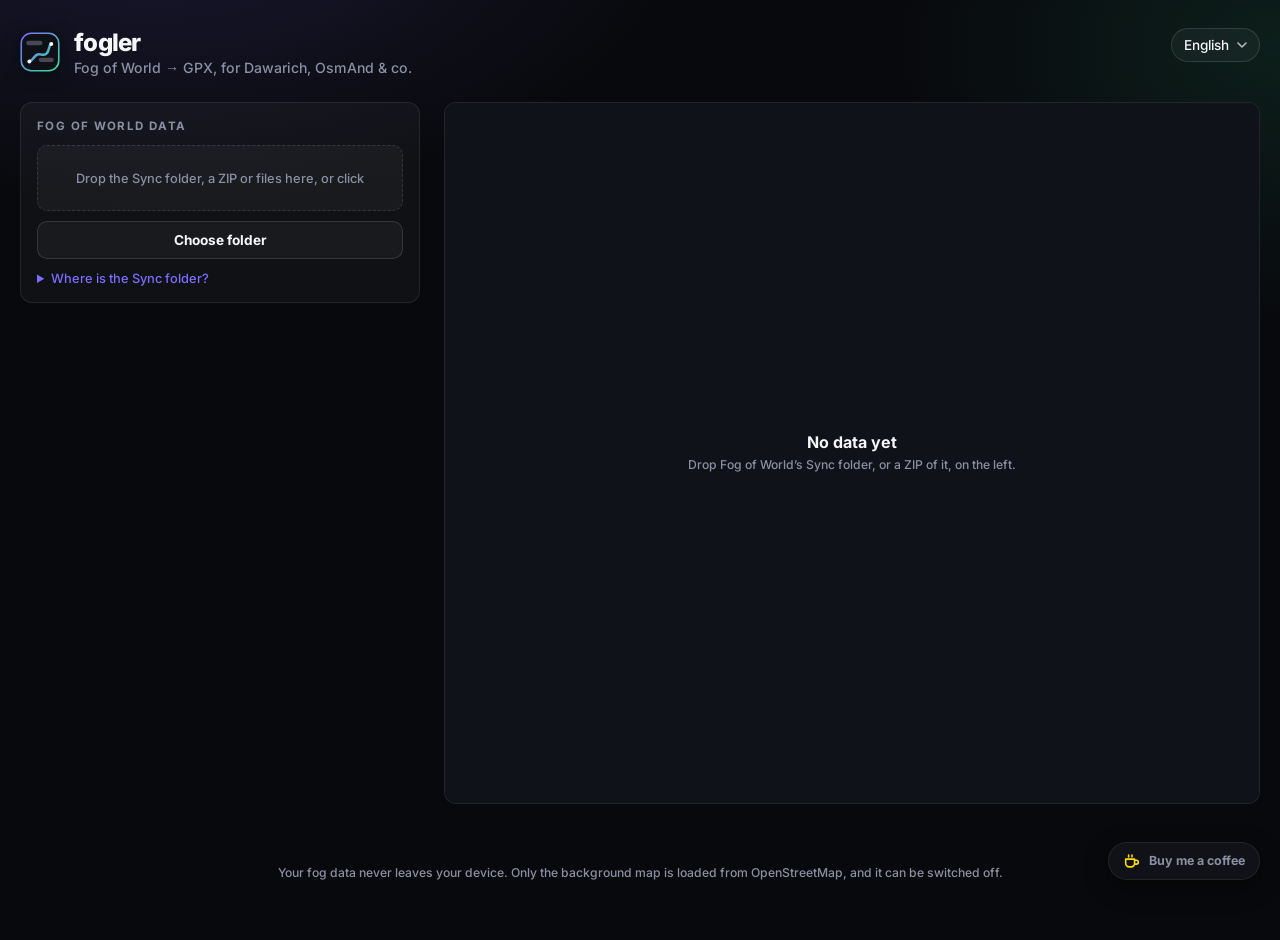
<file: public/index.html>
<!DOCTYPE html>
<html lang="de">
<head>
<meta charset="UTF-8">
<meta name="viewport" content="width=device-width, initial-scale=1.0">
<meta name="description" content="Fog-of-World-Daten in GPX umwandeln — für Dawarich, OsmAnd, Komoot und andere Apps. Läuft komplett im Browser.">
<!-- The only outside request is the optional OpenStreetMap background (img-src).
     The fog data itself never leaves the page: connect-src allows nothing foreign. -->
<meta http-equiv="Content-Security-Policy" content="default-src 'self'; script-src 'self'; style-src 'self'; img-src 'self' blob: data: https://tile.openstreetmap.org; font-src 'self'; connect-src 'self'; worker-src 'self'; object-src 'none'; base-uri 'self'; form-action 'none';">
<title>fogler</title>
<link rel="icon" type="image/svg+xml" href="assets/favicon.svg">
<link rel="stylesheet" href="vendor/leaflet/leaflet.css">
<!-- Bump on every visual change, see wordler: the host sends no Cache-Control. -->
<link rel="stylesheet" href="style.css?v=1">
</head>
<body>
<a class="skip-link" href="#preview" data-i18n="skipToPreview">Zur Karte springen</a>
<div class="app">

  <header class="app-header">
    <div class="brand">
      <img src="assets/logo.svg" alt="" class="brand-logo" width="40" height="40">
      <div>
        <h1>fogler</h1>
        <p class="subtitle" data-i18n="subtitle">Fog of World → GPX, für Dawarich, OsmAnd &amp; Co.</p>
      </div>
    </div>
    <div class="lang-switch">
      <button type="button" id="langButton" class="lang-button" aria-haspopup="listbox" aria-expanded="false" aria-controls="langMenu">
        <span class="sr-only" data-i18n="langSelectLabel">Sprache</span>
        <span id="langButtonLabel" lang="de">Deutsch</span>
        <svg class="lang-caret" viewBox="0 0 10 6" aria-hidden="true" focusable="false">
          <path d="M1 1l4 4 4-4" fill="none" stroke="currentColor" stroke-width="1.6" stroke-linecap="round" stroke-linejoin="round"/>
        </svg>
      </button>
      <ul class="lang-menu hidden" id="langMenu" role="listbox" aria-label="Sprache / Language" data-i18n-aria-label="langSelectLabel">
        <li class="lang-option" role="option" tabindex="-1" data-value="de" lang="de" aria-selected="true">Deutsch</li>
        <li class="lang-option" role="option" tabindex="-1" data-value="en" lang="en" aria-selected="false">English</li>
      </ul>
    </div>
  </header>

  <main class="layout">
    <section class="controls" aria-label="Einstellungen" data-i18n-aria-label="ariaControls">

      <!-- ─── Import ─────────────────────────────────────────────── -->
      <div class="panel">
        <h2 class="panel-title" data-i18n="panelImport">Fog-of-World-Daten</h2>
        <div class="dropzone" id="drop">
          <input type="file" id="fileInput" class="file-input" multiple data-i18n-aria-label="labelFiles" aria-label="ZIP oder Sync-Dateien wählen">
          <span data-i18n="dropHint">Sync-Ordner, ZIP oder Dateien hierher ziehen oder klicken</span>
        </div>
        <div class="row">
          <button type="button" class="btn btn-ghost" id="folderBtn" data-i18n="btnFolder">Ordner wählen</button>
          <input type="file" id="folderInput" class="hidden" webkitdirectory multiple tabindex="-1" aria-hidden="true">
        </div>
        <details class="help">
          <summary data-i18n="helpSummary">Wo finde ich den Sync-Ordner?</summary>
          <p data-i18n="helpText1">Fog of World synchronisiert in einen Ordner „Sync“, je nach Einstellung in iCloud Drive oder Dropbox (Ordner „Fog of World“ bzw. „Apps/Fog of World“).</p>
          <p data-i18n="helpText2">Am Mac: den Ordner hierher ziehen. Am iPhone: in der Dateien-App lange auf „Sync“ drücken → „Komprimieren“, dann die ZIP-Datei hier auswählen.</p>
        </details>

        <div class="progress-wrap hidden" id="progressWrap">
          <label for="progress" class="field-label" id="progressLabel"></label>
          <div class="row">
            <progress id="progress" max="1" value="0"></progress>
            <button type="button" class="btn btn-ghost btn-small" id="cancelBtn" data-i18n="btnCancel">Abbrechen</button>
          </div>
        </div>

        <dl class="facts hidden" id="summary">
          <div><dt data-i18n="factTiles">Kacheln</dt><dd id="factTiles"></dd></div>
          <div><dt data-i18n="factArea">Aufgedeckt</dt><dd id="factArea"></dd></div>
          <div class="fact-wide"><dt data-i18n="factRange">Ausdehnung</dt><dd id="factRange"></dd></div>
        </dl>
        <p class="hint hidden" id="skippedHint"></p>
      </div>

      <!-- ─── Lines ──────────────────────────────────────────────── -->
      <div class="panel hidden" id="linesPanel">
        <h2 class="panel-title" data-i18n="panelLines">Wege</h2>
        <div class="field">
          <div class="label-row">
            <label for="optEps" data-i18n="labelEps">Vereinfachung</label>
            <output id="optEpsOut" for="optEps"></output>
          </div>
          <input type="range" id="optEps" min="5" max="50" step="1" value="10" aria-describedby="optEpsHint">
          <p class="hint" id="optEpsHint" data-i18n="hintEps">Wie weit eine vereinfachte Linie vom Original abweichen darf. Größer = weniger Punkte, kleinere Datei.</p>
        </div>
        <div class="field">
          <div class="label-row">
            <label for="optMin" data-i18n="labelMin">Mindestlänge</label>
            <output id="optMinOut" for="optMin"></output>
          </div>
          <input type="range" id="optMin" min="0" max="200" step="5" value="30" aria-describedby="optMinHint">
          <p class="hint" id="optMinHint" data-i18n="hintMin">Kürzere Wegstücke werden weggelassen, meist GPS-Rauschen.</p>
        </div>
      </div>

      <!-- ─── Timestamps ─────────────────────────────────────────── -->
      <div class="panel hidden" id="timePanel">
        <h2 class="panel-title" data-i18n="panelTime">Zeitstempel</h2>
        <div class="switch-row">
          <span id="lblTime" data-i18n="toggleTime">Künstliche Zeitstempel</span>
          <button type="button" class="switch" id="optTime" role="switch" aria-checked="true" aria-labelledby="lblTime" aria-describedby="timeHint"></button>
        </div>
        <p class="hint" id="timeHint" data-i18n="hintTime">Fog of World speichert keine Zeiten. Dawarich ignoriert Punkte ohne Zeit, andere Apps brauchen sie nicht.</p>
        <div id="timeFields">
          <div class="field">
            <label for="optStart" data-i18n="labelStart">Startdatum</label>
            <input type="date" id="optStart" value="2000-01-01" required>
          </div>
          <div class="grid-2">
            <div class="field">
              <label for="optSpeed" data-i18n="labelSpeed">Tempo (km/h)</label>
              <input type="number" id="optSpeed" min="1" max="300" step="1" value="5" inputmode="numeric">
            </div>
            <div class="field">
              <label for="optGap" data-i18n="labelGap">Pause (min)</label>
              <input type="number" id="optGap" min="1" max="1440" step="1" value="61" inputmode="numeric" aria-describedby="gapHint">
            </div>
          </div>
          <p class="hint" id="gapHint" data-i18n="hintGap">Die Pause zwischen zwei Wegen muss länger sein als „Minutes between routes“ in Dawarich (Standard 60), sonst verbindet Dawarich die Wege mit geraden Linien.</p>
          <p class="callout" id="timeRange" aria-live="polite"></p>
        </div>
      </div>

      <!-- ─── Export ─────────────────────────────────────────────── -->
      <div class="panel hidden" id="exportPanel">
        <h2 class="panel-title" data-i18n="panelExport">Export</h2>
        <div class="field">
          <span class="field-label" id="lblScope" data-i18n="labelScope">Umfang</span>
          <div class="segmented" id="optScope" role="radiogroup" aria-labelledby="lblScope">
            <button type="button" class="segmented-btn" role="radio" aria-checked="true" data-value="all" data-i18n="scopeAll">Alles</button>
            <button type="button" class="segmented-btn" role="radio" aria-checked="false" data-value="view" data-i18n="scopeView">Sichtbarer Ausschnitt</button>
          </div>
        </div>
        <div class="field">
          <span class="field-label" id="lblSplit" data-i18n="labelSplit">Dateien</span>
          <div class="segmented" id="optSplit" role="radiogroup" aria-labelledby="lblSplit">
            <button type="button" class="segmented-btn" role="radio" aria-checked="true" data-value="single" data-i18n="splitSingle">Eine GPX-Datei</button>
            <button type="button" class="segmented-btn" role="radio" aria-checked="false" data-value="region" data-i18n="splitRegion">ZIP nach Region</button>
          </div>
          <p class="hint" data-i18n="hintSplit">„Nach Region“ legt eine Datei je 1°×1°-Feld an, für Apps, die große Dateien ablehnen.</p>
        </div>
        <dl class="facts" id="stats" aria-live="polite">
          <div><dt data-i18n="statLines">Wege</dt><dd id="statLines">–</dd></div>
          <div><dt data-i18n="statPoints">Punkte</dt><dd id="statPoints">–</dd></div>
          <div><dt data-i18n="statKm">Länge</dt><dd id="statKm">–</dd></div>
          <div><dt data-i18n="statSize">Größe ca.</dt><dd id="statSize">–</dd></div>
        </dl>
        <button type="button" class="btn btn-primary btn-block" id="exportBtn" data-i18n="btnExport">GPX herunterladen</button>
      </div>
    </section>

    <section class="preview" id="preview" tabindex="-1" aria-label="Karte" data-i18n-aria-label="ariaPreview">
      <div class="map-stage">
        <div id="map" class="map" aria-describedby="mapDescription"></div>
        <div class="preview-empty" id="previewEmpty">
          <p data-i18n="emptyTitle">Noch keine Daten</p>
          <p class="hint" data-i18n="emptyHint">Den Sync-Ordner von Fog of World oder eine ZIP-Datei davon links ablegen.</p>
        </div>
      </div>
      <p class="sr-only" id="mapDescription"></p>
      <div class="map-options hidden" id="mapOptions">
        <div class="switch-row">
          <span id="lblBasemap" data-i18n="toggleBasemap">Hintergrundkarte (OpenStreetMap)</span>
          <button type="button" class="switch" id="optBasemap" role="switch" aria-checked="true" aria-labelledby="lblBasemap"></button>
        </div>
        <div class="switch-row">
          <span id="lblCoverage" data-i18n="toggleCoverage">Original-Fläche zum Vergleich</span>
          <button type="button" class="switch" id="optCoverage" role="switch" aria-checked="false" aria-labelledby="lblCoverage"></button>
        </div>
      </div>
      <p class="status" id="status" role="status" aria-live="polite"></p>
      <p class="error hidden" id="error" role="alert"></p>
    </section>
  </main>

  <footer class="app-footer">
    <p data-i18n="footerPrivacy">Deine Fog-Daten verlassen das Gerät nicht. Nur die Hintergrundkarte wird von OpenStreetMap geladen, und die lässt sich abschalten.</p>
  </footer>
</div>

<!-- Support widget as in overmapper and wordler: drawn here, since the CSP allows no third-party script. -->
<a class="bmc-fab" href="https://buymeacoffee.com/xeno90" target="_blank" rel="noopener noreferrer">
  <svg class="bmc-cup" width="18" height="18" viewBox="0 0 16 16" aria-hidden="true" focusable="false">
    <g transform="translate(-0.2 0.75)">
      <path d="M2.6 5.6h7.9v3.9a3 3 0 0 1-3 3H5.6a3 3 0 0 1-3-3V5.6Z" fill="none" stroke="currentColor" stroke-width="1.4" stroke-linejoin="round"/>
      <path d="M10.5 6.6h1.6a1.7 1.7 0 0 1 0 3.4h-1.6" fill="none" stroke="currentColor" stroke-width="1.4" stroke-linecap="round" stroke-linejoin="round"/>
      <path d="M5.2 2v1.7M8.2 2v1.7" fill="none" stroke="currentColor" stroke-width="1.4" stroke-linecap="round"/>
    </g>
  </svg>
  <span class="bmc-fab-label" data-i18n="bmcLabel">Spendier mir einen Kaffee</span>
  <span class="sr-only" data-i18n="bmcNewTab">(öffnet in neuem Tab)</span>
</a>

<script type="module" src="js/main.js"></script>
</body>
</html>
</file>
<file: public/vendor/leaflet/leaflet.css>
/* required styles */

.leaflet-pane,
.leaflet-tile,
.leaflet-marker-icon,
.leaflet-marker-shadow,
.leaflet-tile-container,
.leaflet-pane > svg,
.leaflet-pane > canvas,
.leaflet-zoom-box,
.leaflet-image-layer,
.leaflet-layer {
	position: absolute;
	left: 0;
	top: 0;
	}
.leaflet-container {
	overflow: hidden;
	}
.leaflet-tile,
.leaflet-marker-icon,
.leaflet-marker-shadow {
	-webkit-user-select: none;
	   -moz-user-select: none;
	        user-select: none;
	  -webkit-user-drag: none;
	}
/* Prevents IE11 from highlighting tiles in blue */
.leaflet-tile::selection {
	background: transparent;
}
/* Safari renders non-retina tile on retina better with this, but Chrome is worse */
.leaflet-safari .leaflet-tile {
	image-rendering: -webkit-optimize-contrast;
	}
/* hack that prevents hw layers "stretching" when loading new tiles */
.leaflet-safari .leaflet-tile-container {
	width: 1600px;
	height: 1600px;
	-webkit-transform-origin: 0 0;
	}
.leaflet-marker-icon,
.leaflet-marker-shadow {
	display: block;
	}
/* .leaflet-container svg: reset svg max-width decleration shipped in Joomla! (joomla.org) 3.x */
/* .leaflet-container img: map is broken in FF if you have max-width: 100% on tiles */
.leaflet-container .leaflet-overlay-pane svg {
	max-width: none !important;
	max-height: none !important;
	}
.leaflet-container .leaflet-marker-pane img,
.leaflet-container .leaflet-shadow-pane img,
.leaflet-container .leaflet-tile-pane img,
.leaflet-container img.leaflet-image-layer,
.leaflet-container .leaflet-tile {
	max-width: none !important;
	max-height: none !important;
	width: auto;
	padding: 0;
	}

.leaflet-container img.leaflet-tile {
	/* See: https://bugs.chromium.org/p/chromium/issues/detail?id=600120 */
	mix-blend-mode: plus-lighter;
}

.leaflet-container.leaflet-touch-zoom {
	-ms-touch-action: pan-x pan-y;
	touch-action: pan-x pan-y;
	}
.leaflet-container.leaflet-touch-drag {
	-ms-touch-action: pinch-zoom;
	/* Fallback for FF which doesn't support pinch-zoom */
	touch-action: none;
	touch-action: pinch-zoom;
}
.leaflet-container.leaflet-touch-drag.leaflet-touch-zoom {
	-ms-touch-action: none;
	touch-action: none;
}
.leaflet-container {
	-webkit-tap-highlight-color: transparent;
}
.leaflet-container a {
	-webkit-tap-highlight-color: rgba(51, 181, 229, 0.4);
}
.leaflet-tile {
	filter: inherit;
	visibility: hidden;
	}
.leaflet-tile-loaded {
	visibility: inherit;
	}
.leaflet-zoom-box {
	width: 0;
	height: 0;
	-moz-box-sizing: border-box;
	     box-sizing: border-box;
	z-index: 800;
	}
/* workaround for https://bugzilla.mozilla.org/show_bug.cgi?id=888319 */
.leaflet-overlay-pane svg {
	-moz-user-select: none;
	}

.leaflet-pane         { z-index: 400; }

.leaflet-tile-pane    { z-index: 200; }
.leaflet-overlay-pane { z-index: 400; }
.leaflet-shadow-pane  { z-index: 500; }
.leaflet-marker-pane  { z-index: 600; }
.leaflet-tooltip-pane   { z-index: 650; }
.leaflet-popup-pane   { z-index: 700; }

.leaflet-map-pane canvas { z-index: 100; }
.leaflet-map-pane svg    { z-index: 200; }

.leaflet-vml-shape {
	width: 1px;
	height: 1px;
	}
.lvml {
	behavior: url(#default#VML);
	display: inline-block;
	position: absolute;
	}


/* control positioning */

.leaflet-control {
	position: relative;
	z-index: 800;
	pointer-events: visiblePainted; /* IE 9-10 doesn't have auto */
	pointer-events: auto;
	}
.leaflet-top,
.leaflet-bottom {
	position: absolute;
	z-index: 1000;
	pointer-events: none;
	}
.leaflet-top {
	top: 0;
	}
.leaflet-right {
	right: 0;
	}
.leaflet-bottom {
	bottom: 0;
	}
.leaflet-left {
	left: 0;
	}
.leaflet-control {
	float: left;
	clear: both;
	}
.leaflet-right .leaflet-control {
	float: right;
	}
.leaflet-top .leaflet-control {
	margin-top: 10px;
	}
.leaflet-bottom .leaflet-control {
	margin-bottom: 10px;
	}
.leaflet-left .leaflet-control {
	margin-left: 10px;
	}
.leaflet-right .leaflet-control {
	margin-right: 10px;
	}


/* zoom and fade animations */

.leaflet-fade-anim .leaflet-popup {
	opacity: 0;
	-webkit-transition: opacity 0.2s linear;
	   -moz-transition: opacity 0.2s linear;
	        transition: opacity 0.2s linear;
	}
.leaflet-fade-anim .leaflet-map-pane .leaflet-popup {
	opacity: 1;
	}
.leaflet-zoom-animated {
	-webkit-transform-origin: 0 0;
	    -ms-transform-origin: 0 0;
	        transform-origin: 0 0;
	}
svg.leaflet-zoom-animated {
	will-change: transform;
}

.leaflet-zoom-anim .leaflet-zoom-animated {
	-webkit-transition: -webkit-transform 0.25s cubic-bezier(0,0,0.25,1);
	   -moz-transition:    -moz-transform 0.25s cubic-bezier(0,0,0.25,1);
	        transition:         transform 0.25s cubic-bezier(0,0,0.25,1);
	}
.leaflet-zoom-anim .leaflet-tile,
.leaflet-pan-anim .leaflet-tile {
	-webkit-transition: none;
	   -moz-transition: none;
	        transition: none;
	}

.leaflet-zoom-anim .leaflet-zoom-hide {
	visibility: hidden;
	}


/* cursors */

.leaflet-interactive {
	cursor: pointer;
	}
.leaflet-grab {
	cursor: -webkit-grab;
	cursor:    -moz-grab;
	cursor:         grab;
	}
.leaflet-crosshair,
.leaflet-crosshair .leaflet-interactive {
	cursor: crosshair;
	}
.leaflet-popup-pane,
.leaflet-control {
	cursor: auto;
	}
.leaflet-dragging .leaflet-grab,
.leaflet-dragging .leaflet-grab .leaflet-interactive,
.leaflet-dragging .leaflet-marker-draggable {
	cursor: move;
	cursor: -webkit-grabbing;
	cursor:    -moz-grabbing;
	cursor:         grabbing;
	}

/* marker & overlays interactivity */
.leaflet-marker-icon,
.leaflet-marker-shadow,
.leaflet-image-layer,
.leaflet-pane > svg path,
.leaflet-tile-container {
	pointer-events: none;
	}

.leaflet-marker-icon.leaflet-interactive,
.leaflet-image-layer.leaflet-interactive,
.leaflet-pane > svg path.leaflet-interactive,
svg.leaflet-image-layer.leaflet-interactive path {
	pointer-events: visiblePainted; /* IE 9-10 doesn't have auto */
	pointer-events: auto;
	}

/* visual tweaks */

.leaflet-container {
	background: #ddd;
	outline-offset: 1px;
	}
.leaflet-container a {
	color: #0078A8;
	}
.leaflet-zoom-box {
	border: 2px dotted #38f;
	background: rgba(255,255,255,0.5);
	}


/* general typography */
.leaflet-container {
	font-family: "Helvetica Neue", Arial, Helvetica, sans-serif;
	font-size: 12px;
	font-size: 0.75rem;
	line-height: 1.5;
	}


/* general toolbar styles */

.leaflet-bar {
	box-shadow: 0 1px 5px rgba(0,0,0,0.65);
	border-radius: 4px;
	}
.leaflet-bar a {
	background-color: #fff;
	border-bottom: 1px solid #ccc;
	width: 26px;
	height: 26px;
	line-height: 26px;
	display: block;
	text-align: center;
	text-decoration: none;
	color: black;
	}
.leaflet-bar a,
.leaflet-control-layers-toggle {
	background-position: 50% 50%;
	background-repeat: no-repeat;
	display: block;
	}
.leaflet-bar a:hover,
.leaflet-bar a:focus {
	background-color: #f4f4f4;
	}
.leaflet-bar a:first-child {
	border-top-left-radius: 4px;
	border-top-right-radius: 4px;
	}
.leaflet-bar a:last-child {
	border-bottom-left-radius: 4px;
	border-bottom-right-radius: 4px;
	border-bottom: none;
	}
.leaflet-bar a.leaflet-disabled {
	cursor: default;
	background-color: #f4f4f4;
	color: #bbb;
	}

.leaflet-touch .leaflet-bar a {
	width: 30px;
	height: 30px;
	line-height: 30px;
	}
.leaflet-touch .leaflet-bar a:first-child {
	border-top-left-radius: 2px;
	border-top-right-radius: 2px;
	}
.leaflet-touch .leaflet-bar a:last-child {
	border-bottom-left-radius: 2px;
	border-bottom-right-radius: 2px;
	}

/* zoom control */

.leaflet-control-zoom-in,
.leaflet-control-zoom-out {
	font: bold 18px 'Lucida Console', Monaco, monospace;
	text-indent: 1px;
	}

.leaflet-touch .leaflet-control-zoom-in, .leaflet-touch .leaflet-control-zoom-out  {
	font-size: 22px;
	}


/* layers control */

.leaflet-control-layers {
	box-shadow: 0 1px 5px rgba(0,0,0,0.4);
	background: #fff;
	border-radius: 5px;
	}
.leaflet-control-layers-toggle {
	background-image: url(images/layers.png);
	width: 36px;
	height: 36px;
	}
.leaflet-retina .leaflet-control-layers-toggle {
	background-image: url(images/layers-2x.png);
	background-size: 26px 26px;
	}
.leaflet-touch .leaflet-control-layers-toggle {
	width: 44px;
	height: 44px;
	}
.leaflet-control-layers .leaflet-control-layers-list,
.leaflet-control-layers-expanded .leaflet-control-layers-toggle {
	display: none;
	}
.leaflet-control-layers-expanded .leaflet-control-layers-list {
	display: block;
	position: relative;
	}
.leaflet-control-layers-expanded {
	padding: 6px 10px 6px 6px;
	color: #333;
	background: #fff;
	}
.leaflet-control-layers-scrollbar {
	overflow-y: scroll;
	overflow-x: hidden;
	padding-right: 5px;
	}
.leaflet-control-layers-selector {
	margin-top: 2px;
	position: relative;
	top: 1px;
	}
.leaflet-control-layers label {
	display: block;
	font-size: 13px;
	font-size: 1.08333em;
	}
.leaflet-control-layers-separator {
	height: 0;
	border-top: 1px solid #ddd;
	margin: 5px -10px 5px -6px;
	}

/* Default icon URLs */
.leaflet-default-icon-path { /* used only in path-guessing heuristic, see L.Icon.Default */
	background-image: url(images/marker-icon.png);
	}


/* attribution and scale controls */

.leaflet-container .leaflet-control-attribution {
	background: #fff;
	background: rgba(255, 255, 255, 0.8);
	margin: 0;
	}
.leaflet-control-attribution,
.leaflet-control-scale-line {
	padding: 0 5px;
	color: #333;
	line-height: 1.4;
	}
.leaflet-control-attribution a {
	text-decoration: none;
	}
.leaflet-control-attribution a:hover,
.leaflet-control-attribution a:focus {
	text-decoration: underline;
	}
.leaflet-attribution-flag {
	display: inline !important;
	vertical-align: baseline !important;
	width: 1em;
	height: 0.6669em;
	}
.leaflet-left .leaflet-control-scale {
	margin-left: 5px;
	}
.leaflet-bottom .leaflet-control-scale {
	margin-bottom: 5px;
	}
.leaflet-control-scale-line {
	border: 2px solid #777;
	border-top: none;
	line-height: 1.1;
	padding: 2px 5px 1px;
	white-space: nowrap;
	-moz-box-sizing: border-box;
	     box-sizing: border-box;
	background: rgba(255, 255, 255, 0.8);
	text-shadow: 1px 1px #fff;
	}
.leaflet-control-scale-line:not(:first-child) {
	border-top: 2px solid #777;
	border-bottom: none;
	margin-top: -2px;
	}
.leaflet-control-scale-line:not(:first-child):not(:last-child) {
	border-bottom: 2px solid #777;
	}

.leaflet-touch .leaflet-control-attribution,
.leaflet-touch .leaflet-control-layers,
.leaflet-touch .leaflet-bar {
	box-shadow: none;
	}
.leaflet-touch .leaflet-control-layers,
.leaflet-touch .leaflet-bar {
	border: 2px solid rgba(0,0,0,0.2);
	background-clip: padding-box;
	}


/* popup */

.leaflet-popup {
	position: absolute;
	text-align: center;
	margin-bottom: 20px;
	}
.leaflet-popup-content-wrapper {
	padding: 1px;
	text-align: left;
	border-radius: 12px;
	}
.leaflet-popup-content {
	margin: 13px 24px 13px 20px;
	line-height: 1.3;
	font-size: 13px;
	font-size: 1.08333em;
	min-height: 1px;
	}
.leaflet-popup-content p {
	margin: 17px 0;
	margin: 1.3em 0;
	}
.leaflet-popup-tip-container {
	width: 40px;
	height: 20px;
	position: absolute;
	left: 50%;
	margin-top: -1px;
	margin-left: -20px;
	overflow: hidden;
	pointer-events: none;
	}
.leaflet-popup-tip {
	width: 17px;
	height: 17px;
	padding: 1px;

	margin: -10px auto 0;
	pointer-events: auto;

	-webkit-transform: rotate(45deg);
	   -moz-transform: rotate(45deg);
	    -ms-transform: rotate(45deg);
	        transform: rotate(45deg);
	}
.leaflet-popup-content-wrapper,
.leaflet-popup-tip {
	background: white;
	color: #333;
	box-shadow: 0 3px 14px rgba(0,0,0,0.4);
	}
.leaflet-container a.leaflet-popup-close-button {
	position: absolute;
	top: 0;
	right: 0;
	border: none;
	text-align: center;
	width: 24px;
	height: 24px;
	font: 16px/24px Tahoma, Verdana, sans-serif;
	color: #757575;
	text-decoration: none;
	background: transparent;
	}
.leaflet-container a.leaflet-popup-close-button:hover,
.leaflet-container a.leaflet-popup-close-button:focus {
	color: #585858;
	}
.leaflet-popup-scrolled {
	overflow: auto;
	}

.leaflet-oldie .leaflet-popup-content-wrapper {
	-ms-zoom: 1;
	}
.leaflet-oldie .leaflet-popup-tip {
	width: 24px;
	margin: 0 auto;

	-ms-filter: "progid:DXImageTransform.Microsoft.Matrix(M11=0.70710678, M12=0.70710678, M21=-0.70710678, M22=0.70710678)";
	filter: progid:DXImageTransform.Microsoft.Matrix(M11=0.70710678, M12=0.70710678, M21=-0.70710678, M22=0.70710678);
	}

.leaflet-oldie .leaflet-control-zoom,
.leaflet-oldie .leaflet-control-layers,
.leaflet-oldie .leaflet-popup-content-wrapper,
.leaflet-oldie .leaflet-popup-tip {
	border: 1px solid #999;
	}


/* div icon */

.leaflet-div-icon {
	background: #fff;
	border: 1px solid #666;
	}


/* Tooltip */
/* Base styles for the element that has a tooltip */
.leaflet-tooltip {
	position: absolute;
	padding: 6px;
	background-color: #fff;
	border: 1px solid #fff;
	border-radius: 3px;
	color: #222;
	white-space: nowrap;
	-webkit-user-select: none;
	-moz-user-select: none;
	-ms-user-select: none;
	user-select: none;
	pointer-events: none;
	box-shadow: 0 1px 3px rgba(0,0,0,0.4);
	}
.leaflet-tooltip.leaflet-interactive {
	cursor: pointer;
	pointer-events: auto;
	}
.leaflet-tooltip-top:before,
.leaflet-tooltip-bottom:before,
.leaflet-tooltip-left:before,
.leaflet-tooltip-right:before {
	position: absolute;
	pointer-events: none;
	border: 6px solid transparent;
	background: transparent;
	content: "";
	}

/* Directions */

.leaflet-tooltip-bottom {
	margin-top: 6px;
}
.leaflet-tooltip-top {
	margin-top: -6px;
}
.leaflet-tooltip-bottom:before,
.leaflet-tooltip-top:before {
	left: 50%;
	margin-left: -6px;
	}
.leaflet-tooltip-top:before {
	bottom: 0;
	margin-bottom: -12px;
	border-top-color: #fff;
	}
.leaflet-tooltip-bottom:before {
	top: 0;
	margin-top: -12px;
	margin-left: -6px;
	border-bottom-color: #fff;
	}
.leaflet-tooltip-left {
	margin-left: -6px;
}
.leaflet-tooltip-right {
	margin-left: 6px;
}
.leaflet-tooltip-left:before,
.leaflet-tooltip-right:before {
	top: 50%;
	margin-top: -6px;
	}
.leaflet-tooltip-left:before {
	right: 0;
	margin-right: -12px;
	border-left-color: #fff;
	}
.leaflet-tooltip-right:before {
	left: 0;
	margin-left: -12px;
	border-right-color: #fff;
	}

/* Printing */

@media print {
	/* Prevent printers from removing background-images of controls. */
	.leaflet-control {
		-webkit-print-color-adjust: exact;
		print-color-adjust: exact;
		}
	}
</file>
<file: public/style.css>
@font-face { font-family: 'Inter'; src: url('fonts/Inter-Medium.woff2') format('woff2'); font-weight: 500; font-style: normal; font-display: swap; }
@font-face { font-family: 'Inter'; src: url('fonts/Inter-Bold.woff2') format('woff2'); font-weight: 700; font-style: normal; font-display: swap; }
@font-face { font-family: 'Inter'; src: url('fonts/Inter-ExtraBold.woff2') format('woff2'); font-weight: 800; font-style: normal; font-display: swap; }

:root {
  /* The design is dark throughout. Declaring `light dark` made the browser render
     native widgets (range, colour picker, spinners) light on dark. */
  color-scheme: dark;
  --bg: #08090c;
  --panel: rgba(255,255,255,0.035);
  --panel-border: rgba(255,255,255,0.08);
  --field-bg: rgba(255,255,255,0.04);
  --field-border: rgba(255,255,255,0.12);
  --text: #f5f6f8;
  --muted: #8b8fa3;
  --accent: #7c6cff;
  --accent-2: #34e0a1;
  --danger: #ff6b6b;
  --radius: 12px;
  /* Buy Me a Coffee's brand yellow — only used on the support widget's cup. */
  --bmc: #ffdd00;
}

* { box-sizing: border-box; }

.sr-only {
  position: absolute; width: 1px; height: 1px; margin: -1px; padding: 0;
  overflow: hidden; clip-path: inset(50%); white-space: nowrap; border: 0;
}
.hidden { display: none !important; }

body {
  margin: 0;
  min-height: 100vh;
  font-family: 'Inter', -apple-system, BlinkMacSystemFont, "Segoe UI", Roboto, Helvetica, Arial, sans-serif;
  color: var(--text);
  background:
    radial-gradient(900px 500px at 12% -10%, rgba(124,108,255,0.16), transparent 60%),
    radial-gradient(700px 500px at 100% 5%, rgba(52,224,161,0.10), transparent 55%),
    var(--bg);
}

.skip-link {
  position: absolute; left: 12px; top: -60px; z-index: 20;
  padding: 10px 14px; border-radius: 10px;
  background: var(--accent); color: #fff; text-decoration: none;
  transition: top 0.15s ease;
}
.skip-link:focus { top: 12px; }

.app { max-width: 1400px; margin: 0 auto; padding: 28px 20px 60px; }

/* ── Header ────────────────────────────────────────────────────── */
.app-header {
  display: flex; align-items: flex-start; justify-content: space-between;
  gap: 16px; margin-bottom: 26px;
}
.brand { display: flex; align-items: center; gap: 14px; }
.brand-logo { width: 40px; height: 40px; filter: drop-shadow(0 2px 8px rgba(0,0,0,0.5)); }
.app-header h1 { margin: 0; font-size: 1.5rem; font-weight: 800; letter-spacing: -0.03em; }
.subtitle { margin: 2px 0 0; color: var(--muted); font-size: 0.88rem; }

.lang-switch { position: relative; }
.lang-button {
  display: inline-flex; align-items: center; gap: 8px;
  padding: 8px 12px; border-radius: 999px;
  background: var(--field-bg); border: 1px solid var(--field-border);
  color: var(--text); font: inherit; font-size: 0.85rem; cursor: pointer;
}
.lang-button:hover { border-color: var(--accent); }
.lang-caret { width: 10px; height: 6px; opacity: 0.7; }
.lang-menu {
  position: absolute; right: 0; top: calc(100% + 6px); z-index: 10;
  margin: 0; padding: 6px; list-style: none; min-width: 150px;
  background: #14161d; border: 1px solid var(--panel-border);
  border-radius: 10px; box-shadow: 0 12px 32px rgba(0,0,0,0.5);
}
.lang-option { padding: 8px 10px; border-radius: 7px; cursor: pointer; font-size: 0.88rem; }
.lang-option:hover, .lang-option:focus-visible { background: rgba(124,108,255,0.18); outline: none; }
.lang-option[aria-selected="true"] { color: var(--accent-2); }

/* ── Page grid ─────────────────────────────────────────────────── */
.layout {
  display: grid;
  grid-template-columns: minmax(320px, 400px) 1fr;
  gap: 24px;
  align-items: start;
}
@media (max-width: 900px) { .layout { grid-template-columns: 1fr; } }

.controls { display: flex; flex-direction: column; gap: 16px; min-width: 0; }

.panel {
  background: var(--panel);
  border: 1px solid var(--panel-border);
  border-radius: var(--radius);
  padding: 16px;
}
.panel-title {
  margin: 0 0 12px; font-size: 0.72rem; font-weight: 700;
  letter-spacing: 0.12em; text-transform: uppercase; color: var(--muted);
}
.panel-title-row { display: flex; align-items: baseline; justify-content: space-between; gap: 10px; }
.panel-title-row .panel-title { margin-bottom: 12px; }
.subsection { margin-top: 16px; }

.field { margin-bottom: 14px; }
.field:last-child { margin-bottom: 0; }
.field > label, .field-label {
  display: block; margin-bottom: 6px;
  font-size: 0.8rem; font-weight: 500; color: var(--text);
}
.grid-2 { display: grid; grid-template-columns: 1fr 1fr; gap: 12px; }
.row { display: flex; gap: 10px; align-items: center; flex-wrap: wrap; }
.row > .btn { flex: 1 1 auto; }

.hint { margin: 6px 0 0; font-size: 0.76rem; color: var(--muted); line-height: 1.45; }
.callout {
  margin: 10px 0 0; padding: 8px 10px; border-radius: 8px;
  color: var(--accent-2); background: rgba(52,224,161,0.07);
  font-size: 0.8rem; line-height: 1.45;
}
.callout:empty { display: none; }
.label-row { display: flex; align-items: baseline; justify-content: space-between; gap: 10px; margin-bottom: 6px; }
.label-row > label { font-size: 0.8rem; font-weight: 500; }
.label-row > output { font-size: 0.8rem; color: var(--accent-2); font-variant-numeric: tabular-nums; }

/* ── Form controls ─────────────────────────────────────────────── */
input[type="text"], input[type="number"], input[type="date"], textarea, select {
  width: 100%; padding: 9px 11px;
  background: var(--field-bg); border: 1px solid var(--field-border);
  border-radius: 9px; color: var(--text); font: inherit; font-size: 0.85rem;
}
textarea { resize: vertical; min-height: 96px; line-height: 1.5; }
select { cursor: pointer; }
input[type="text"]:focus-visible, input[type="number"]:focus-visible, input[type="date"]:focus-visible,
textarea:focus-visible, select:focus-visible,
input[type="range"]:focus-visible, input[type="color"]:focus-visible,
input[type="checkbox"]:focus-visible {
  outline: 2px solid var(--accent); outline-offset: 2px; border-color: transparent;
}
input[type="color"] {
  width: 100%; height: 38px; padding: 3px;
  background: var(--field-bg); border: 1px solid var(--field-border);
  border-radius: 9px; cursor: pointer;
}
input[type="range"] {
  width: 100%; height: 22px; accent-color: var(--accent);
  background: transparent; cursor: pointer;
}
input[type="checkbox"] { width: 17px; height: 17px; accent-color: var(--accent); cursor: pointer; }

.btn {
  padding: 10px 14px; border-radius: 10px; border: 1px solid transparent;
  font: inherit; font-size: 0.85rem; font-weight: 700; cursor: pointer;
  transition: transform 0.08s ease, background 0.15s ease;
}
.btn:active { transform: translateY(1px); }
.btn:disabled { opacity: 0.45; cursor: not-allowed; }
.btn-primary { background: var(--accent); color: #fff; }
.btn-primary:hover:not(:disabled) { background: #6a58ff; }
.btn-ghost { background: var(--field-bg); border-color: var(--field-border); color: var(--text); }
.btn-ghost:hover:not(:disabled) { border-color: var(--accent); }
.btn-small { padding: 6px 10px; font-size: 0.78rem; }
.btn-block { display: block; width: 100%; margin-top: 14px; }
.row + .row, .dropzone + .row { margin-top: 10px; }
.btn:focus-visible { outline: 2px solid var(--accent-2); outline-offset: 2px; }

.link-btn {
  background: none; border: 0; padding: 2px 4px; margin: 0;
  color: var(--accent); font: inherit; font-size: 0.78rem; cursor: pointer;
  text-decoration: underline; text-underline-offset: 3px;
}
.link-btn:focus-visible { outline: 2px solid var(--accent); outline-offset: 2px; border-radius: 4px; }

/* Segmented control */
.segmented {
  display: flex; gap: 4px; padding: 4px;
  background: var(--field-bg); border: 1px solid var(--field-border); border-radius: 10px;
}
.segmented-btn {
  flex: 1; padding: 7px 4px; border: 0; border-radius: 7px;
  background: transparent; color: var(--muted);
  font: inherit; font-size: 0.78rem; font-weight: 700; cursor: pointer; white-space: nowrap;
}
.segmented-btn:hover { color: var(--text); }
.segmented-btn.is-active { background: var(--accent); color: #fff; }
.segmented-btn:focus-visible { outline: 2px solid var(--accent-2); outline-offset: 1px; }

/* Toggle switch */
.switch-row {
  display: flex; align-items: center; justify-content: space-between;
  gap: 12px; padding: 7px 0; font-size: 0.82rem;
}
.switch {
  position: relative; flex: none; width: 40px; height: 22px; padding: 0;
  border: 1px solid var(--field-border); border-radius: 999px;
  background: var(--field-bg); cursor: pointer; transition: background 0.15s ease;
}
.switch::after {
  content: ''; position: absolute; top: 2px; left: 2px;
  width: 16px; height: 16px; border-radius: 50%;
  background: var(--muted); transition: transform 0.15s ease, background 0.15s ease;
}
.switch.is-on { background: rgba(124,108,255,0.35); border-color: var(--accent); }
.switch.is-on::after { transform: translateX(18px); background: var(--accent); }
.switch:focus-visible { outline: 2px solid var(--accent-2); outline-offset: 2px; }

/* Drop zone */
.dropzone {
  position: relative; display: flex; align-items: center; justify-content: center;
  min-height: 66px; padding: 12px; text-align: center;
  border: 1px dashed var(--field-border); border-radius: 10px;
  background: var(--field-bg); color: var(--muted);
  font-size: 0.8rem; cursor: pointer; transition: border-color 0.15s ease, color 0.15s ease;
}
.dropzone:hover, .dropzone.is-over { border-color: var(--accent); color: var(--text); }
.dropzone-compact { flex: 1 1 auto; min-height: 42px; padding: 8px; }
.file-input {
  position: absolute; inset: 0; width: 100%; height: 100%;
  opacity: 0; cursor: pointer;
}
.file-input:focus-visible + span { outline: 2px solid var(--accent); outline-offset: 4px; border-radius: 4px; }

/* ── Preview ───────────────────────────────────────────────────── */
.preview { position: sticky; top: 20px; min-width: 0; }
@media (max-width: 900px) { .preview { position: static; } }
.preview:focus-visible { outline: 2px solid var(--accent); outline-offset: 6px; border-radius: var(--radius); }
.preview-empty {
  position: absolute; inset: 0; display: flex; flex-direction: column;
  align-items: center; justify-content: center; gap: 4px; text-align: center; padding: 20px;
}
.preview-empty p { margin: 0; font-weight: 700; }
.preview-empty .hint { font-weight: 500; }

/* Import help, progress, key facts */
.help { margin-top: 12px; font-size: 0.8rem; }
.help summary { cursor: pointer; color: var(--accent); }
.help summary:focus-visible { outline: 2px solid var(--accent); outline-offset: 2px; border-radius: 4px; }
.help p { margin: 8px 0 0; color: var(--muted); line-height: 1.5; }
.progress-wrap { margin-top: 14px; }
.progress-wrap .row { flex-wrap: nowrap; }
progress {
  flex: 1 1 auto; height: 8px; appearance: none; border: 0; border-radius: 999px;
  background: var(--field-bg); overflow: hidden; accent-color: var(--accent);
}
progress::-webkit-progress-bar { background: var(--field-bg); border-radius: 999px; }
progress::-webkit-progress-value { background: var(--accent); border-radius: 999px; }
progress::-moz-progress-bar { background: var(--accent); border-radius: 999px; }
.facts {
  display: grid; grid-template-columns: repeat(auto-fit, minmax(110px, 1fr));
  gap: 10px; margin: 14px 0 0;
}
.facts > .fact-wide { grid-column: 1 / -1; }
.facts > div { padding: 8px 10px; border-radius: 9px; background: var(--field-bg); min-width: 0; }
.facts dt { font-size: 0.7rem; color: var(--muted); text-transform: uppercase; letter-spacing: 0.08em; }
.facts dd { margin: 3px 0 0; font-size: 0.9rem; font-weight: 700; font-variant-numeric: tabular-nums; overflow-wrap: anywhere; }

/* Map */
.map-stage {
  position: relative; height: min(78vh, 820px); min-height: 360px;
  border: 1px solid var(--panel-border); border-radius: var(--radius);
  overflow: hidden; background: #101219;
}
.map { position: absolute; inset: 0; background: #101219; }
.map:focus-visible { outline: 2px solid var(--accent-2); outline-offset: -2px; }
/* OpenStreetMap's bright tiles, turned dark to match the page. */
.basemap { filter: invert(1) hue-rotate(180deg) brightness(0.85) contrast(0.9) saturate(0.4); }
.map-options { margin-top: 10px; padding: 4px 14px; border: 1px solid var(--panel-border); border-radius: var(--radius); background: var(--panel); }
.preview-empty { z-index: 500; }
.leaflet-container { font: inherit; }
.leaflet-bar a, .leaflet-bar a:hover {
  background: #14161d; color: var(--text); border-bottom-color: var(--panel-border);
}
.leaflet-bar a:focus-visible { outline: 2px solid var(--accent-2); outline-offset: 1px; }
.leaflet-bar { border: 1px solid var(--panel-border) !important; }
.leaflet-control-attribution { background: rgba(8,9,12,0.75) !important; color: var(--muted); }
.leaflet-control-attribution a { color: var(--text); }
@media (max-width: 900px) { .map-stage { height: 62vh; } }

.status { margin: 12px 2px 0; font-size: 0.8rem; color: var(--muted); min-height: 1.2em; }
.error {
  margin: 10px 0 0; padding: 10px 12px;
  background: rgba(255,107,107,0.1); border: 1px solid rgba(255,107,107,0.35);
  border-radius: 9px; color: var(--danger); font-size: 0.82rem;
}

.app-footer { margin-top: 34px; text-align: center; color: var(--muted); font-size: 0.76rem; }
.app-footer p { margin: 0; }

/* ── Support button ────────────────────────────────────────────── */
.bmc-fab {
  position: fixed;
  right: 20px;
  /* Keep clear of the home indicator on iOS, where the bottom inset is not 0. */
  bottom: max(20px, env(safe-area-inset-bottom));
  z-index: 20;
  display: inline-flex;
  align-items: center;
  justify-content: center;
  padding: 9px 14px;
  border-radius: 999px;
  /* Opaque enough that page content scrolling underneath stays out of the label. */
  background: rgba(20,21,27,0.82);
  border: 1px solid var(--panel-border);
  backdrop-filter: blur(20px);
  color: var(--muted);
  font-size: 0.78rem;
  font-weight: 600;
  line-height: 1;
  text-decoration: none;
  white-space: nowrap;
  box-shadow: 0 8px 24px rgba(0,0,0,0.4);
  transition: color 0.15s ease, border-color 0.15s ease, background 0.15s ease,
              transform 0.15s ease, box-shadow 0.15s ease;
}
/* The class is the selector, but any svg in here gets the size: an index.html
   cached from before the pill existed has no .bmc-cup, and an unsized inline SVG
   either collapses or fills the button. */
.bmc-fab svg { flex: none; width: 18px; height: 18px; color: var(--bmc); }

/* The space before the label lives on the label, not as a gap on the button.
   A gap is reserved even when the label is empty or absent — which pushes a
   lone cup off centre by half of it — while a margin disappears with it. */
.bmc-fab-label:not(:empty) { margin-left: 8px; }

.bmc-fab:hover {
  color: var(--text);
  border-color: rgba(255,221,0,0.45);
  background: rgba(30,27,12,0.88);
  transform: translateY(-2px);
  box-shadow: 0 12px 28px rgba(0,0,0,0.5);
}
.bmc-fab:active { transform: translateY(0); }
.bmc-fab:focus-visible { outline: 2px solid var(--text); outline-offset: 3px; }

/* Single-column layout: the controls span the full width, so a viewport-fixed
   button would sit on top of them — over the export buttons and the last slider,
   far enough to hide a focused control (WCAG 2.4.11). Anchor it to the end of
   the page instead: same button, just not hovering over the form. */
@media (max-width: 900px) {
  body { position: relative; }
  .bmc-fab { position: absolute; bottom: 20px; }
}

/* Narrow screens: smaller, and tucked in tighter. */
@media (max-width: 480px) {
  .bmc-fab {
    right: 14px;
    bottom: 14px;
    padding: 8px 12px;
    font-size: 0.74rem;
  }
  .bmc-fab svg { width: 16px; height: 16px; }
  .bmc-fab-label:not(:empty) { margin-left: 7px; }
}

@media (forced-colors: active) {
  .bmc-fab { border: 1px solid ButtonBorder; }
}

@media (prefers-reduced-motion: reduce) {
  * { transition: none !important; }
}
</file>
